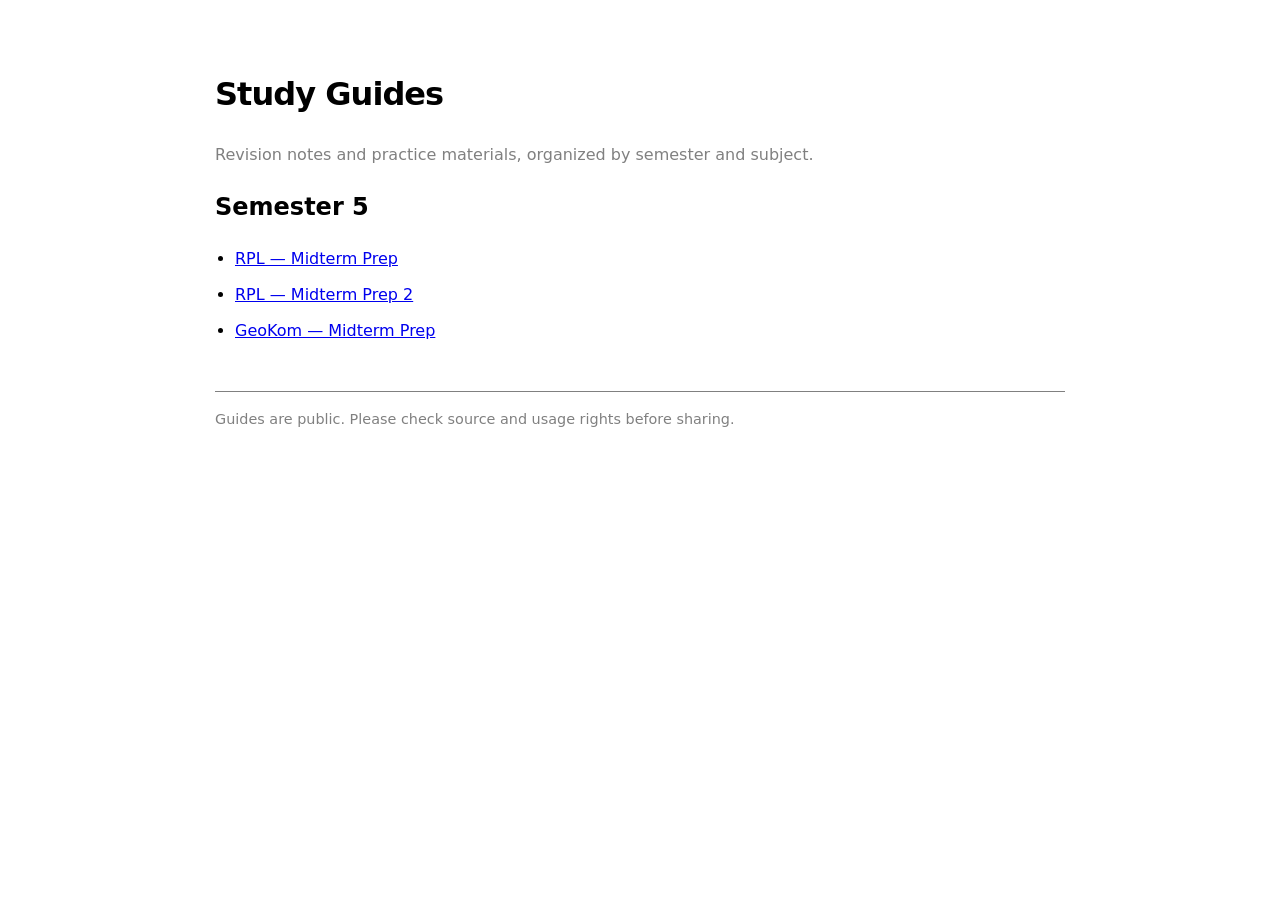
<file: index.html>
<!doctype html>
<html lang="en">
<head>
  <meta charset="utf-8">
  <meta name="viewport" content="width=device-width, initial-scale=1">
  <meta name="description" content="A collection of study guides and revision materials.">
  <title>Study Guides</title>
  <style>
    :root { color-scheme: light dark; font-family: Inter, ui-sans-serif, system-ui, sans-serif; }
    body { max-width: 850px; margin: 0 auto; padding: 3rem 1.25rem; line-height: 1.6; }
    h1 { letter-spacing: -.03em; }
    .intro { color: GrayText; }
    ul { padding-left: 1.25rem; }
    li { margin: .65rem 0; }
    a { color: LinkText; }
    footer { margin-top: 3rem; border-top: 1px solid GrayText; padding-top: 1rem; font-size: .9rem; color: GrayText; }
  </style>
</head>
<body>
  <main>
    <h1>Study Guides</h1>
    <p class="intro">Revision notes and practice materials, organized by semester and subject.</p>
    <h2>Semester 5</h2>
    <ul>
      <li><a href="semester-5/RPL/Midterm-Prep/">RPL — Midterm Prep</a></li>
      <li><a href="semester-5/RPL/midterm-prep-2/">RPL — Midterm Prep 2</a></li>
      <li><a href="semester-5/GeoKom/Midterm-prep/">GeoKom — Midterm Prep</a></li>
    </ul>
  </main>
  <footer>Guides are public. Please check source and usage rights before sharing.</footer>
</body>
</html>
</file>
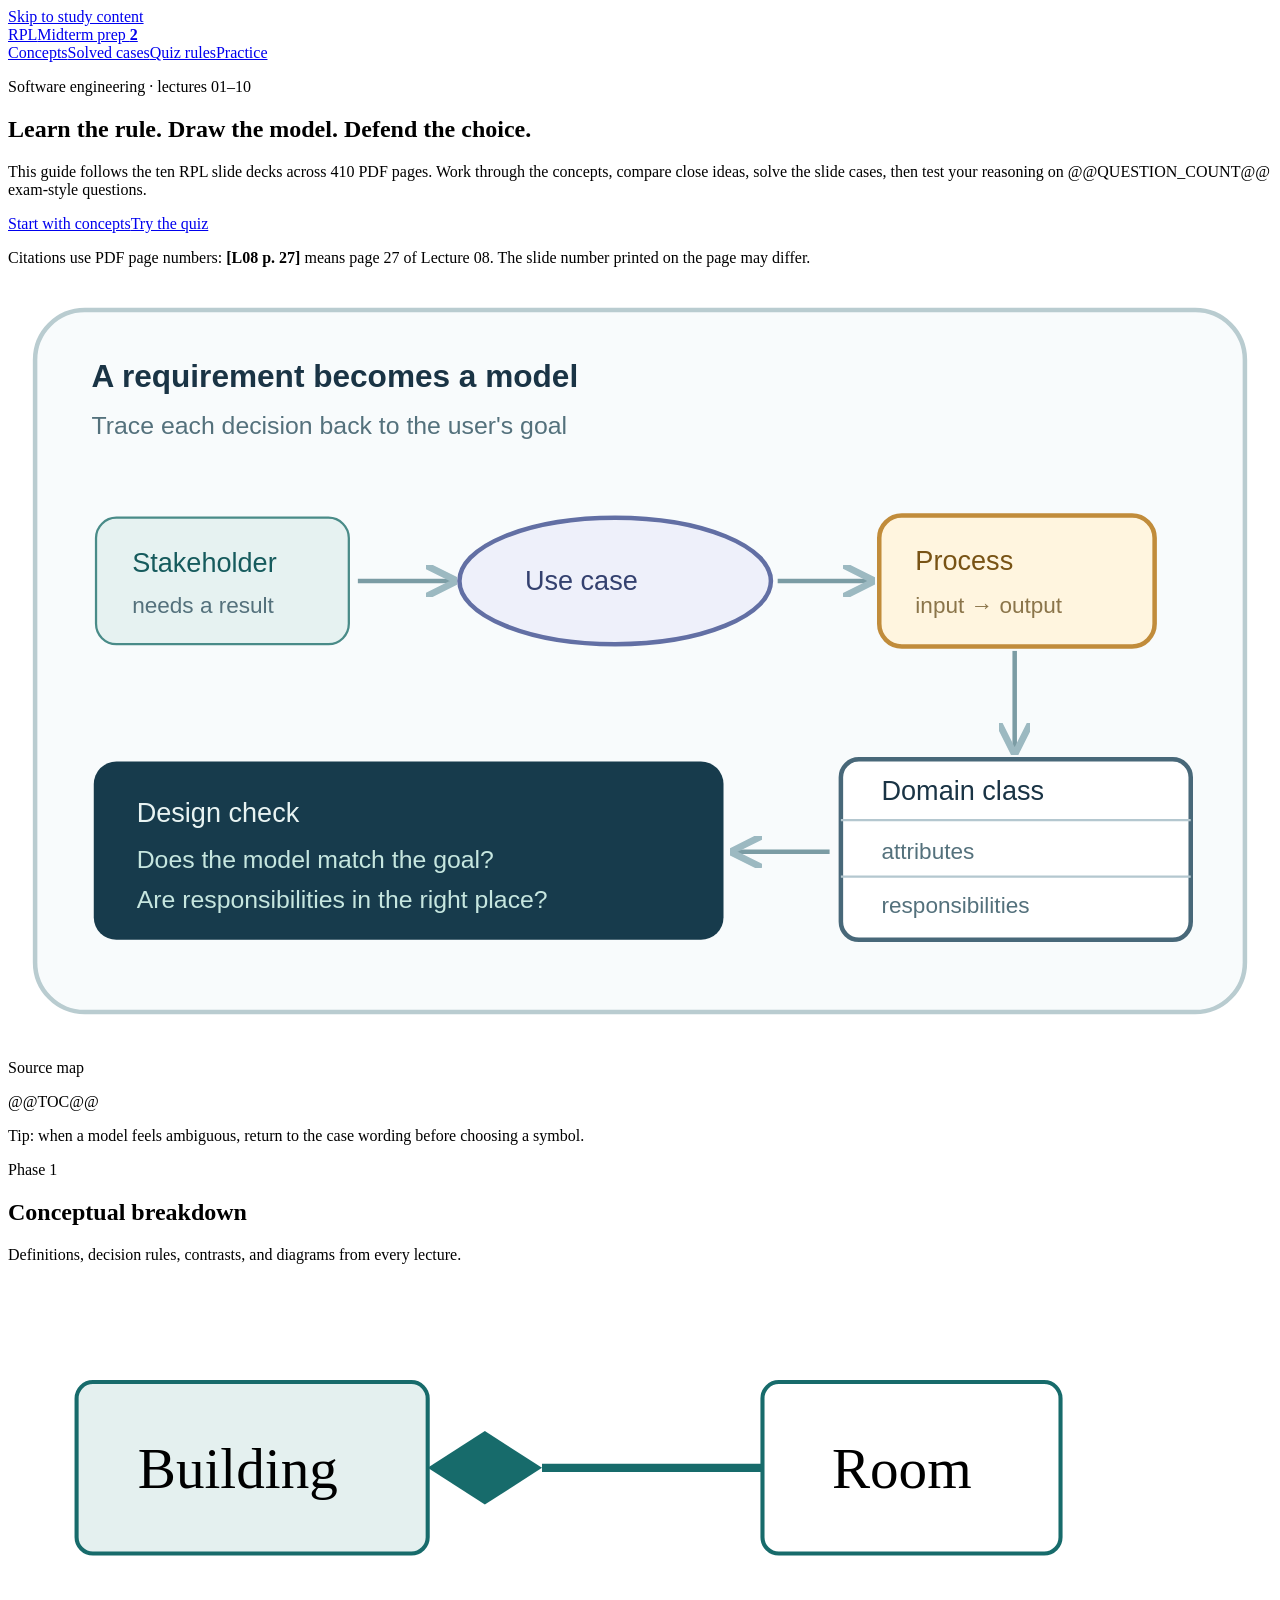
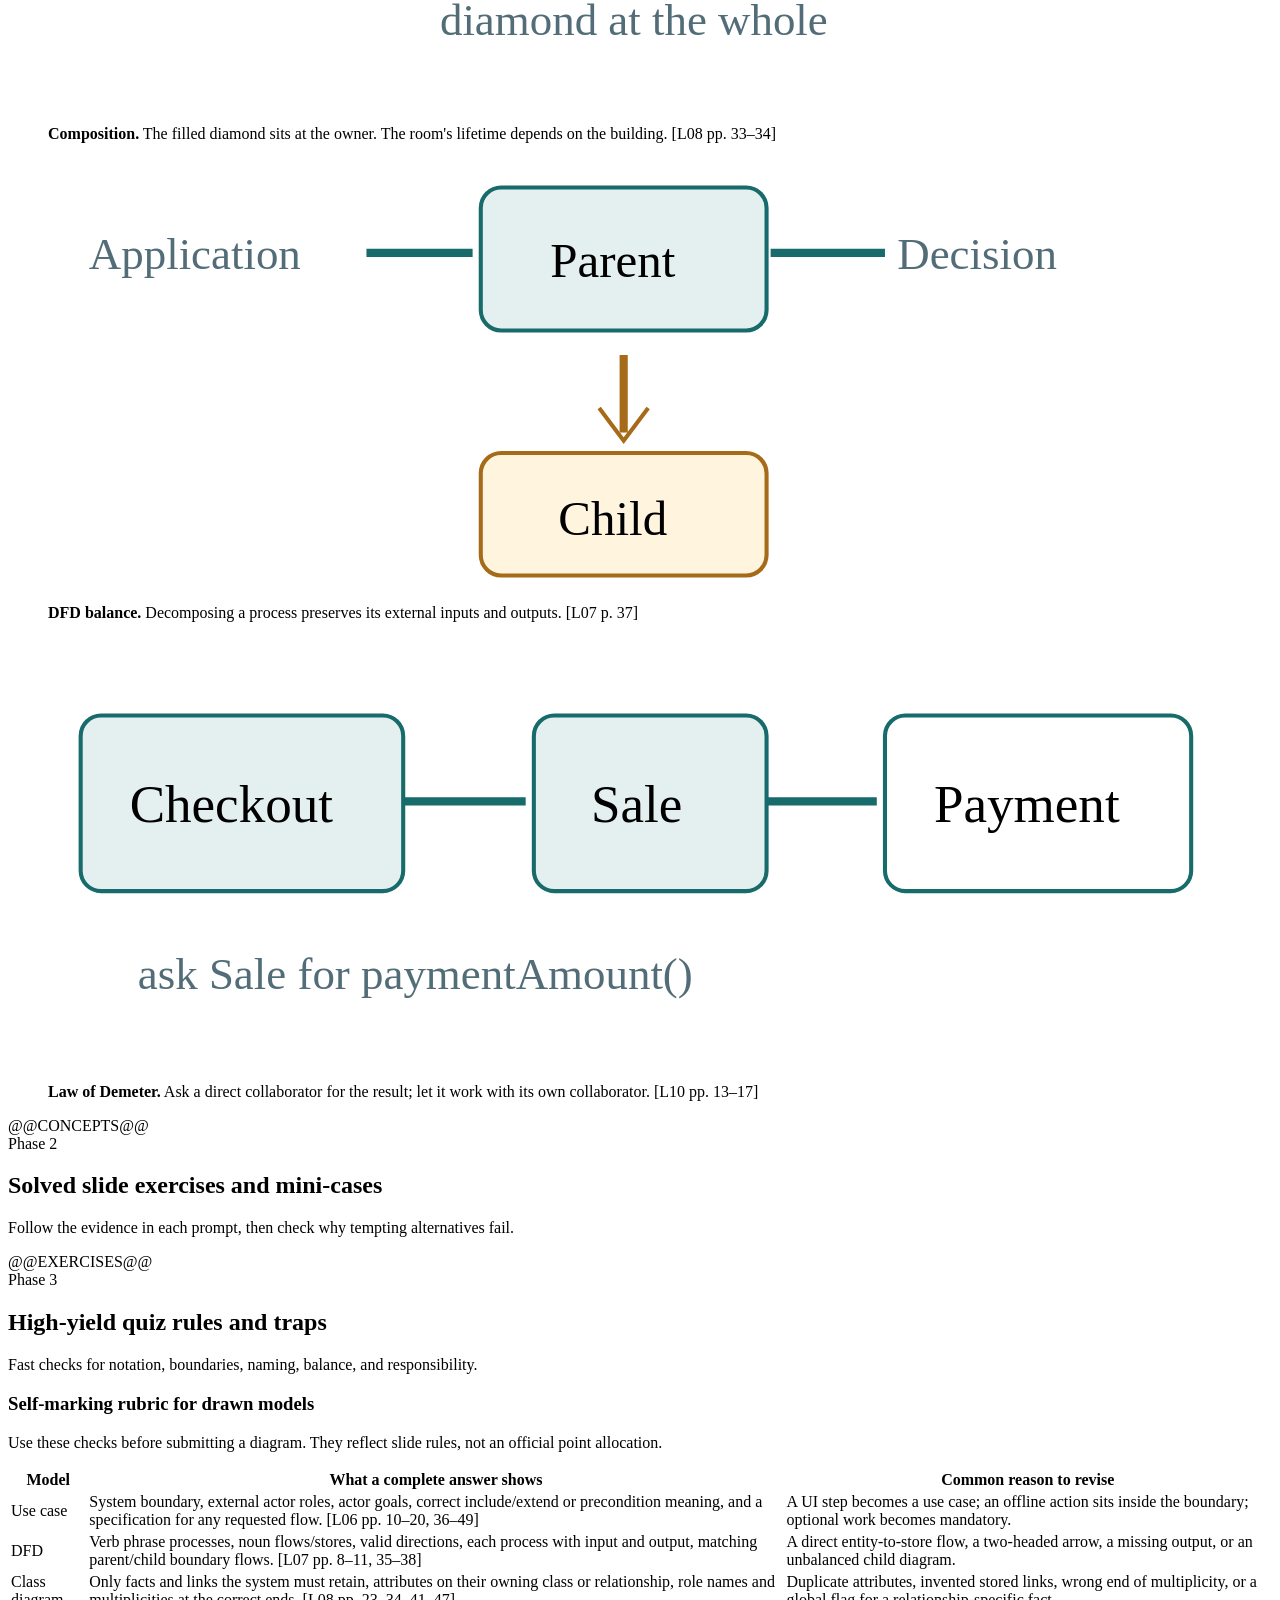
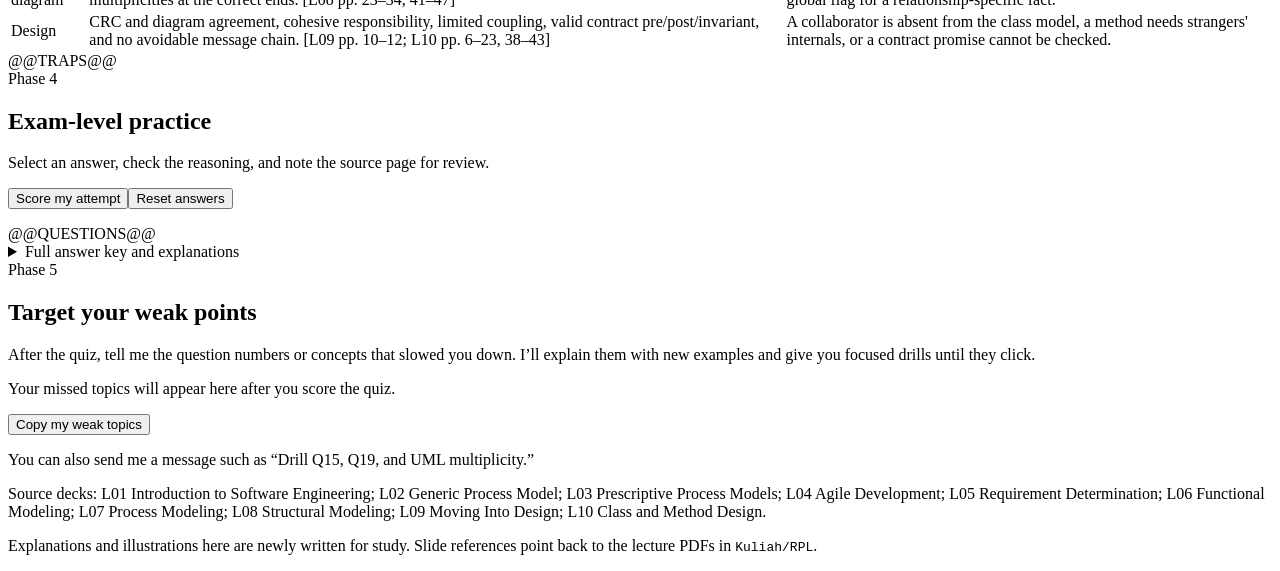
<file: semester-5/RPL/midterm-prep-2/template.html>
<!doctype html>
<html lang="en">
<head>
  <meta charset="utf-8">
  <meta name="viewport" content="width=device-width, initial-scale=1">
  <meta name="color-scheme" content="light">
  <title>RPL Midterm Prep 2 — Model, reason, test</title>
  <meta name="description" content="A source-cited, illustrated RPL midterm guide for ten software engineering lectures, with solved slide exercises and an interactive quiz.">
  <style>@@STYLE@@</style>
</head>
<body>
  <a class="skip-link" href="#main">Skip to study content</a>
  <div class="reading-progress" aria-hidden="true"><span id="progress-fill"></span></div>
  <header class="masthead">
    <div class="masthead-inner"><a class="brand" href="#top"><span class="brand-mark">RPL</span><span>Midterm prep <strong>2</strong></span></a><nav class="top-nav" aria-label="Main sections"><a href="#concepts">Concepts</a><a href="#exercises">Solved cases</a><a href="#traps">Quiz rules</a><a href="#practice">Practice</a></nav></div>
  </header>
  <main id="main">
    <section class="hero" id="top" aria-labelledby="hero-title">
      <div class="hero-copy"><p class="kicker">Software engineering · lectures 01–10</p><h1 id="hero-title">Learn the rule. Draw the model. Defend the choice.</h1><p>This guide follows the ten RPL slide decks across 410 PDF pages. Work through the concepts, compare close ideas, solve the slide cases, then test your reasoning on @@QUESTION_COUNT@@ exam-style questions.</p><div class="hero-actions"><a class="primary-link" href="#concepts">Start with concepts</a><a class="secondary-link" href="#practice">Try the quiz</a></div><p class="source-note">Citations use PDF page numbers: <strong>[L08 p. 27]</strong> means page 27 of Lecture 08. The slide number printed on the page may differ.</p></div>
      <div class="hero-illustration" role="img" aria-label="An illustrated path from a stakeholder need through a use case, data flow, class model, and design decision">
        <svg viewBox="0 0 560 335" xmlns="http://www.w3.org/2000/svg" aria-hidden="true">
          <defs><marker id="arrow" markerWidth="7" markerHeight="7" refX="6" refY="3.5" orient="auto"><path d="M0 0L7 3.5 0 7" fill="none" stroke="#9cb9c1" stroke-width="1.5"/></marker></defs>
          <rect x="12" y="12" width="536" height="311" rx="22" fill="#f8fbfc" stroke="#b9ccd0" stroke-width="2"/>
          <g font-family="Arial, sans-serif" fill="#1a3445"><text x="37" y="46" font-size="14" font-weight="700">A requirement becomes a model</text><text x="37" y="67" font-size="11" fill="#54717c">Trace each decision back to the user's goal</text></g>
          <rect x="39" y="104" width="112" height="56" rx="9" fill="#e6f2f1" stroke="#498b88"/><text x="55" y="128" font-size="12" font-family="Arial" fill="#165b5d">Stakeholder</text><text x="55" y="146" font-size="10" font-family="Arial" fill="#54717c">needs a result</text>
          <path d="M155 132H197" stroke="#7b9ca4" stroke-width="2" marker-end="url(#arrow)"/>
          <ellipse cx="269" cy="132" rx="69" ry="28" fill="#eef0fa" stroke="#626fa4" stroke-width="2"/><text x="229" y="136" font-size="12" font-family="Arial" fill="#34416f">Use case</text>
          <path d="M341 132H382" stroke="#7b9ca4" stroke-width="2" marker-end="url(#arrow)"/>
          <rect x="386" y="103" width="122" height="58" rx="10" fill="#fff5df" stroke="#c18c3b" stroke-width="2"/><text x="402" y="127" font-size="12" font-family="Arial" fill="#785315">Process</text><text x="402" y="146" font-size="10" font-family="Arial" fill="#8b754a">input → output</text>
          <path d="M446 163V207" stroke="#7b9ca4" stroke-width="2" marker-end="url(#arrow)"/>
          <rect x="369" y="211" width="155" height="80" rx="8" fill="#fff" stroke="#486879" stroke-width="2"/><path d="M369 238H524M369 263H524" stroke="#b4c7cf"/><text x="387" y="229" font-size="12" font-family="Arial" fill="#1a3445">Domain class</text><text x="387" y="255" font-size="10" font-family="Arial" fill="#54717c">attributes</text><text x="387" y="279" font-size="10" font-family="Arial" fill="#54717c">responsibilities</text>
          <path d="M364 252H322" stroke="#7b9ca4" stroke-width="2" marker-end="url(#arrow)"/>
          <rect x="38" y="212" width="279" height="79" rx="10" fill="#173b4c"/><text x="57" y="239" font-size="12" font-family="Arial" fill="#e8f3f2">Design check</text><text x="57" y="259" font-size="11" font-family="Arial" fill="#c6e6df">Does the model match the goal?</text><text x="57" y="277" font-size="11" font-family="Arial" fill="#c6e6df">Are responsibilities in the right place?</text>
        </svg>
      </div>
    </section>
    <div class="study-layout">
      <aside class="sidebar" aria-label="Lecture navigation"><div class="sidebar-inner"><p class="sidebar-title">Source map</p><div class="deck-links">@@TOC@@</div><p class="sidebar-tip">Tip: when a model feels ambiguous, return to the case wording before choosing a symbol.</p></div></aside>
      <div class="study-content">
        <section class="phase" id="concepts"><header class="phase-heading"><span class="phase-number">Phase 1</span><div><h2>Conceptual breakdown</h2><p>Definitions, decision rules, contrasts, and diagrams from every lecture.</p></div></header>
          <div class="sketches" aria-label="Three illustrated modeling rules">
            <figure class="sketch"><svg viewBox="0 0 290 108" role="img" aria-label="Filled composition diamond at Building, connected to Room"><rect x="7" y="25" width="86" height="42" rx="4" fill="#e4f0ef" stroke="#176b6b"/><text x="22" y="51" font-size="14">Building</text><path d="M93 46l14-9 14 9-14 9z" fill="#176b6b"/><path d="M121 46h54" stroke="#176b6b" stroke-width="2"/><rect x="175" y="25" width="73" height="42" rx="4" fill="#fff" stroke="#176b6b"/><text x="192" y="51" font-size="14">Room</text><text x="96" y="87" font-size="11" fill="#526d78">diamond at the whole</text></svg><figcaption><strong>Composition.</strong> The filled diamond sits at the owner. The room's lifetime depends on the building. [L08 pp. 33–34]</figcaption></figure>
            <figure class="sketch"><svg viewBox="0 0 290 108" role="img" aria-label="Application enters a parent process and decision leaves; the child process must keep the same boundary flows"><text x="10" y="27" font-size="11" fill="#526d78">Application</text><path d="M78 23h26" stroke="#176b6b" stroke-width="2" marker-end="url(#sketch-arrow)"/><rect x="106" y="7" width="70" height="35" rx="5" fill="#e4f0ef" stroke="#176b6b"/><text x="123" y="29" font-size="12">Parent</text><path d="M177 23h28" stroke="#176b6b" stroke-width="2"/><text x="208" y="27" font-size="11" fill="#526d78">Decision</text><path d="M141 48v19" stroke="#a66b18" stroke-width="2"/><path d="M135 61l6 8 6-8" fill="none" stroke="#a66b18"/><rect x="106" y="72" width="70" height="30" rx="5" fill="#fff5df" stroke="#a66b18"/><text x="125" y="92" font-size="12">Child</text></svg><figcaption><strong>DFD balance.</strong> Decomposing a process preserves its external inputs and outputs. [L07 p. 37]</figcaption></figure>
            <figure class="sketch"><svg viewBox="0 0 290 108" role="img" aria-label="Checkout asks Sale for payment amount, and Sale asks Payment"><rect x="8" y="19" width="79" height="43" rx="5" fill="#e4f0ef" stroke="#176b6b"/><text x="20" y="45" font-size="13">Checkout</text><path d="M87 40h30" stroke="#176b6b" stroke-width="2"/><rect x="119" y="19" width="57" height="43" rx="5" fill="#e4f0ef" stroke="#176b6b"/><text x="133" y="45" font-size="13">Sale</text><path d="M176 40h27" stroke="#176b6b" stroke-width="2"/><rect x="205" y="19" width="75" height="43" rx="5" fill="#fff" stroke="#176b6b"/><text x="217" y="45" font-size="13">Payment</text><text x="22" y="86" font-size="11" fill="#526d78">ask Sale for paymentAmount()</text></svg><figcaption><strong>Law of Demeter.</strong> Ask a direct collaborator for the result; let it work with its own collaborator. [L10 pp. 13–17]</figcaption></figure>
          </div>@@CONCEPTS@@</section>
        <section class="phase" id="exercises"><header class="phase-heading"><span class="phase-number">Phase 2</span><div><h2>Solved slide exercises and mini-cases</h2><p>Follow the evidence in each prompt, then check why tempting alternatives fail.</p></div></header>@@EXERCISES@@</section>
        <section class="phase" id="traps"><header class="phase-heading"><span class="phase-number">Phase 3</span><div><h2>High-yield quiz rules and traps</h2><p>Fast checks for notation, boundaries, naming, balance, and responsibility.</p></div></header>
          <div class="rubric"><h3>Self-marking rubric for drawn models</h3><p>Use these checks before submitting a diagram. They reflect slide rules, not an official point allocation.</p><div class="rubric-scroll"><table><thead><tr><th>Model</th><th>What a complete answer shows</th><th>Common reason to revise</th></tr></thead><tbody><tr><td>Use case</td><td>System boundary, external actor roles, actor goals, correct include/extend or precondition meaning, and a specification for any requested flow. [L06 pp. 10–20, 36–49]</td><td>A UI step becomes a use case; an offline action sits inside the boundary; optional work becomes mandatory.</td></tr><tr><td>DFD</td><td>Verb phrase processes, noun flows/stores, valid directions, each process with input and output, matching parent/child boundary flows. [L07 pp. 8–11, 35–38]</td><td>A direct entity-to-store flow, a two-headed arrow, a missing output, or an unbalanced child diagram.</td></tr><tr><td>Class diagram</td><td>Only facts and links the system must retain, attributes on their owning class or relationship, role names and multiplicities at the correct ends. [L08 pp. 23–34, 41–47]</td><td>Duplicate attributes, invented stored links, wrong end of multiplicity, or a global flag for a relationship-specific fact.</td></tr><tr><td>Design</td><td>CRC and diagram agreement, cohesive responsibility, limited coupling, valid contract pre/post/invariant, and no avoidable message chain. [L09 pp. 10–12; L10 pp. 6–23, 38–43]</td><td>A collaborator is absent from the class model, a method needs strangers' internals, or a contract promise cannot be checked.</td></tr></tbody></table></div></div>@@TRAPS@@</section>
        <section class="phase" id="practice"><header class="phase-heading"><span class="phase-number">Phase 4</span><div><h2>Exam-level practice</h2><p>Select an answer, check the reasoning, and note the source page for review.</p></div></header><div class="quiz-controls"><button id="score-quiz" type="button">Score my attempt</button><button id="reset-quiz" type="button" class="quiet-button">Reset answers</button><p id="score-result" role="status" aria-live="polite"></p></div><div class="questions">@@QUESTIONS@@</div><details class="answer-key"><summary>Full answer key and explanations</summary><ol>@@ANSWER_KEY@@</ol></details></section>
        <section class="phase drill" id="drill"><header class="phase-heading"><span class="phase-number">Phase 5</span><div><h2>Target your weak points</h2><p>After the quiz, tell me the question numbers or concepts that slowed you down. I’ll explain them with new examples and give you focused drills until they click.</p></div></header><div class="drill-panel"><p id="weak-topics">Your missed topics will appear here after you score the quiz.</p><button id="copy-weak" type="button">Copy my weak topics</button><p class="small-note">You can also send me a message such as “Drill Q15, Q19, and UML multiplicity.”</p></div></section>
        <footer class="guide-footer"><p>Source decks: L01 Introduction to Software Engineering; L02 Generic Process Model; L03 Prescriptive Process Models; L04 Agile Development; L05 Requirement Determination; L06 Functional Modeling; L07 Process Modeling; L08 Structural Modeling; L09 Moving Into Design; L10 Class and Method Design.</p><p>Explanations and illustrations here are newly written for study. Slide references point back to the lecture PDFs in <code>Kuliah/RPL</code>.</p></footer>
      </div>
    </div>
  </main>
  <script>@@SCRIPT@@</script>
</body>
</html>
</file>
